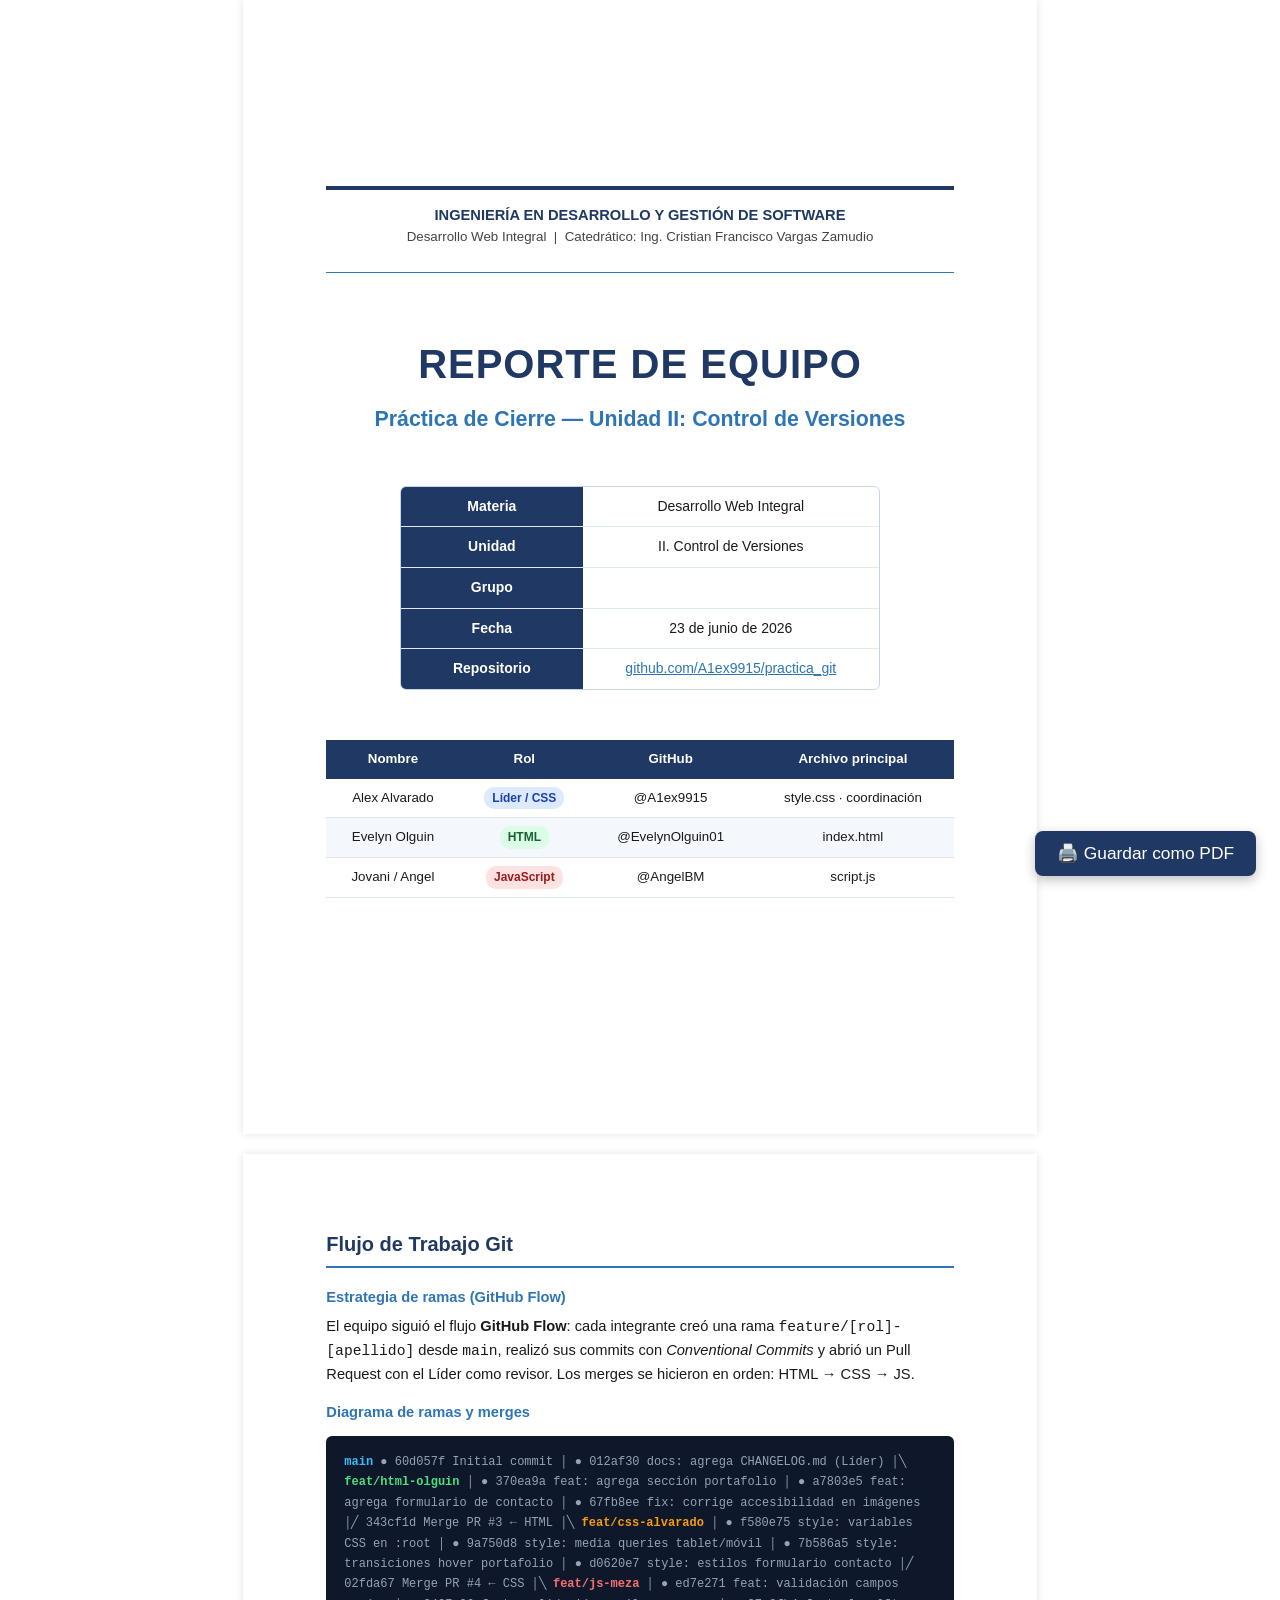
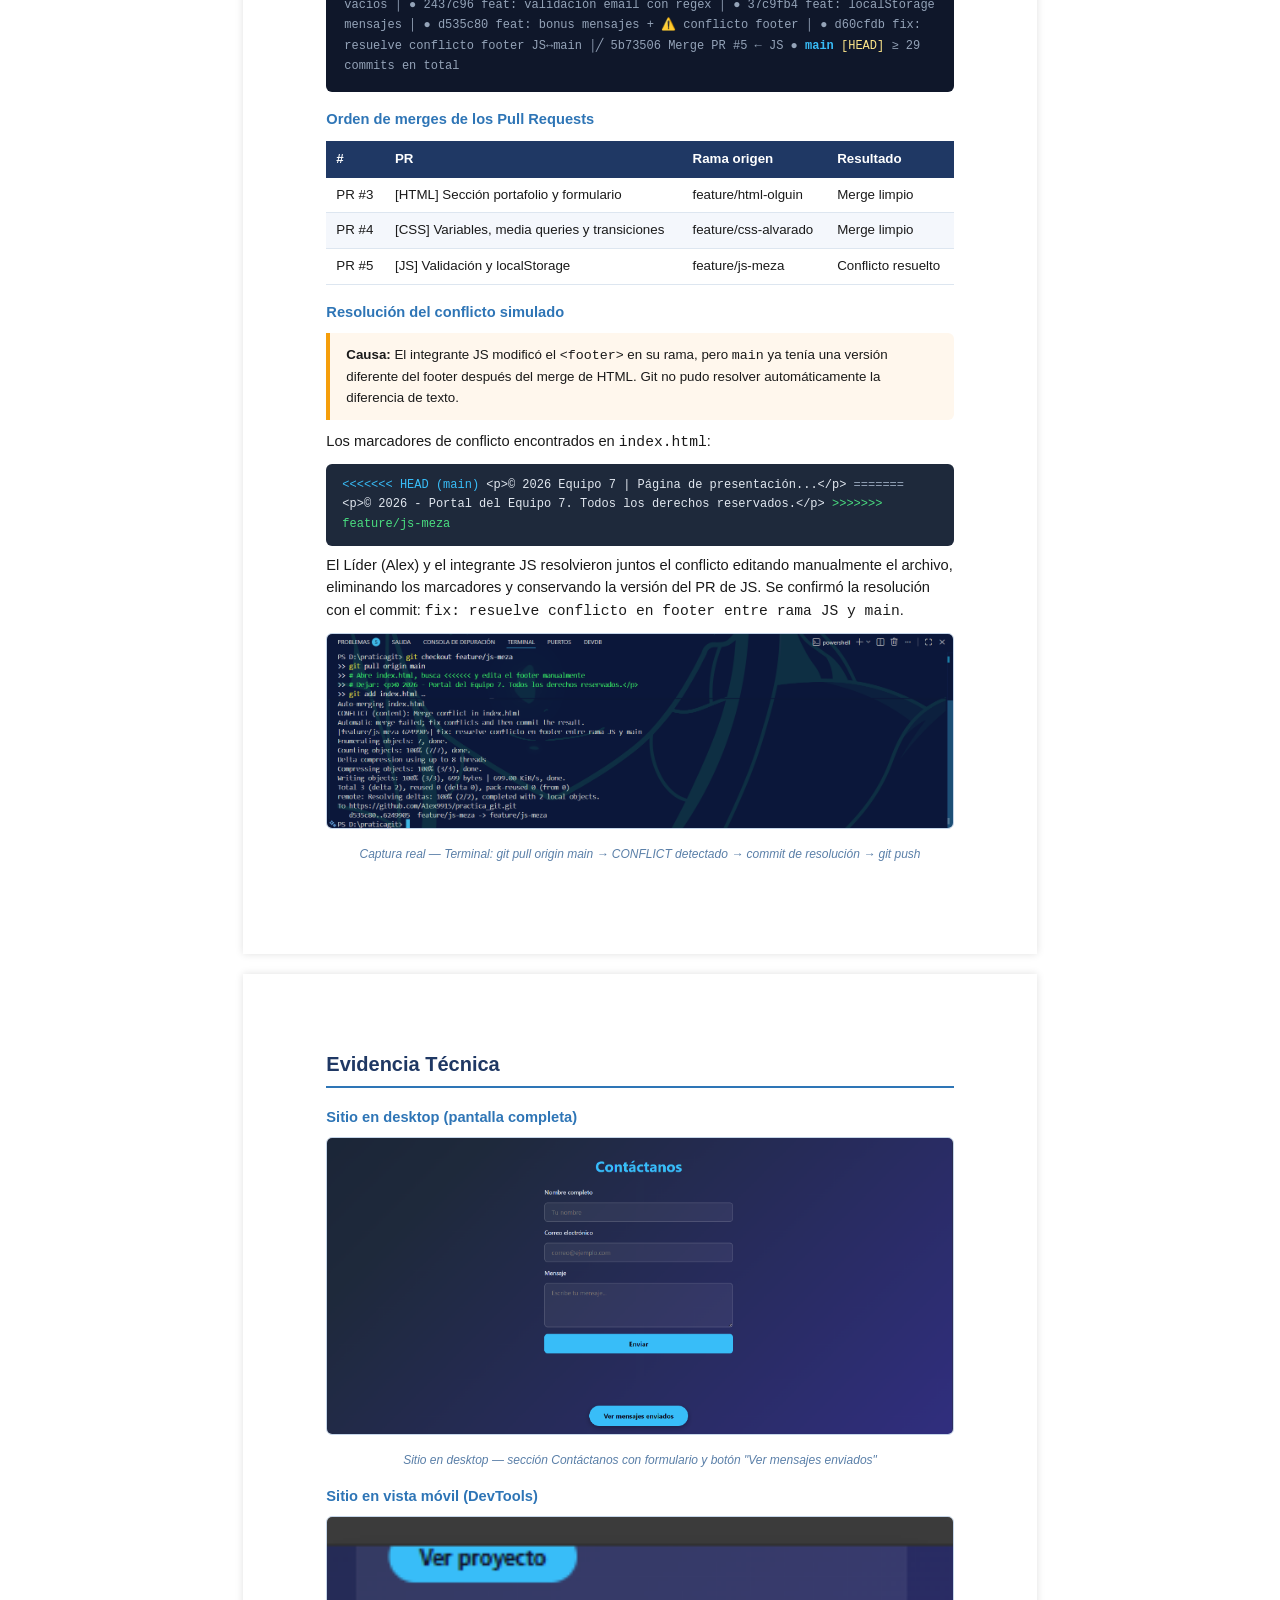
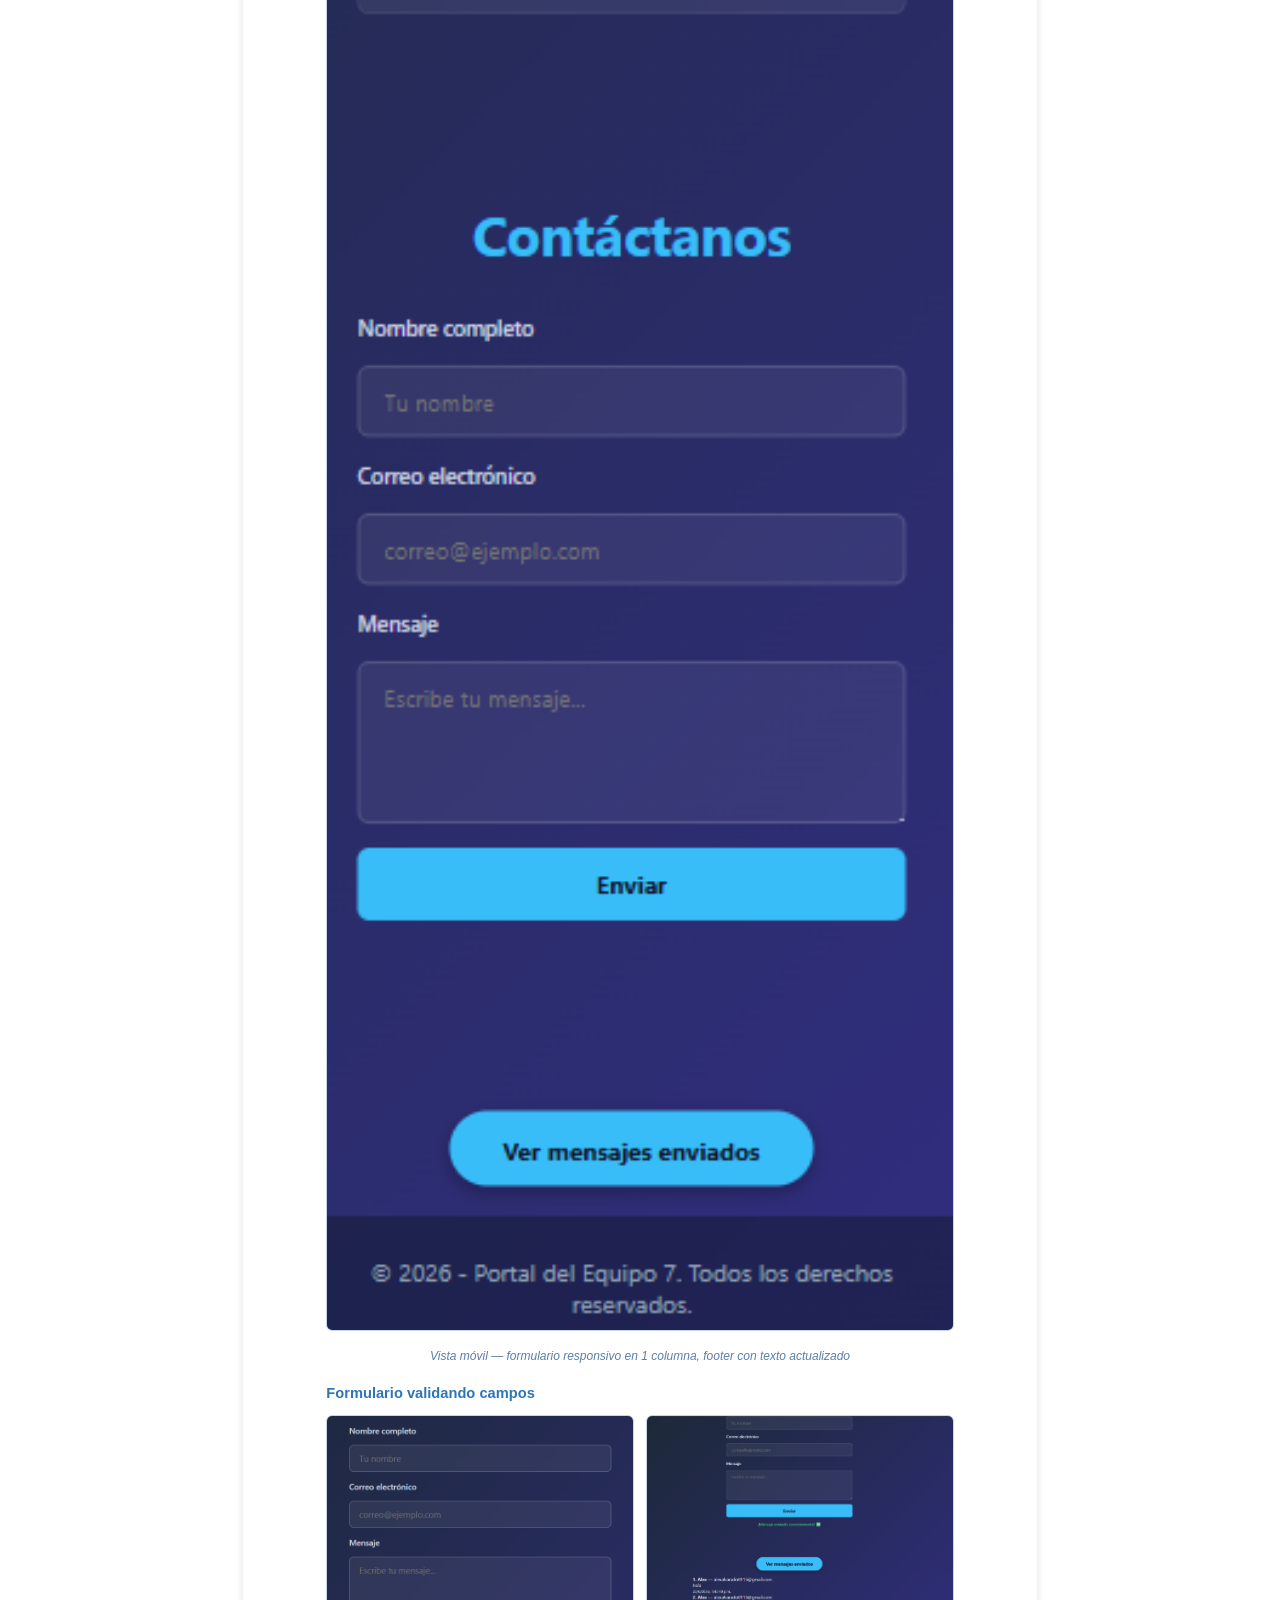
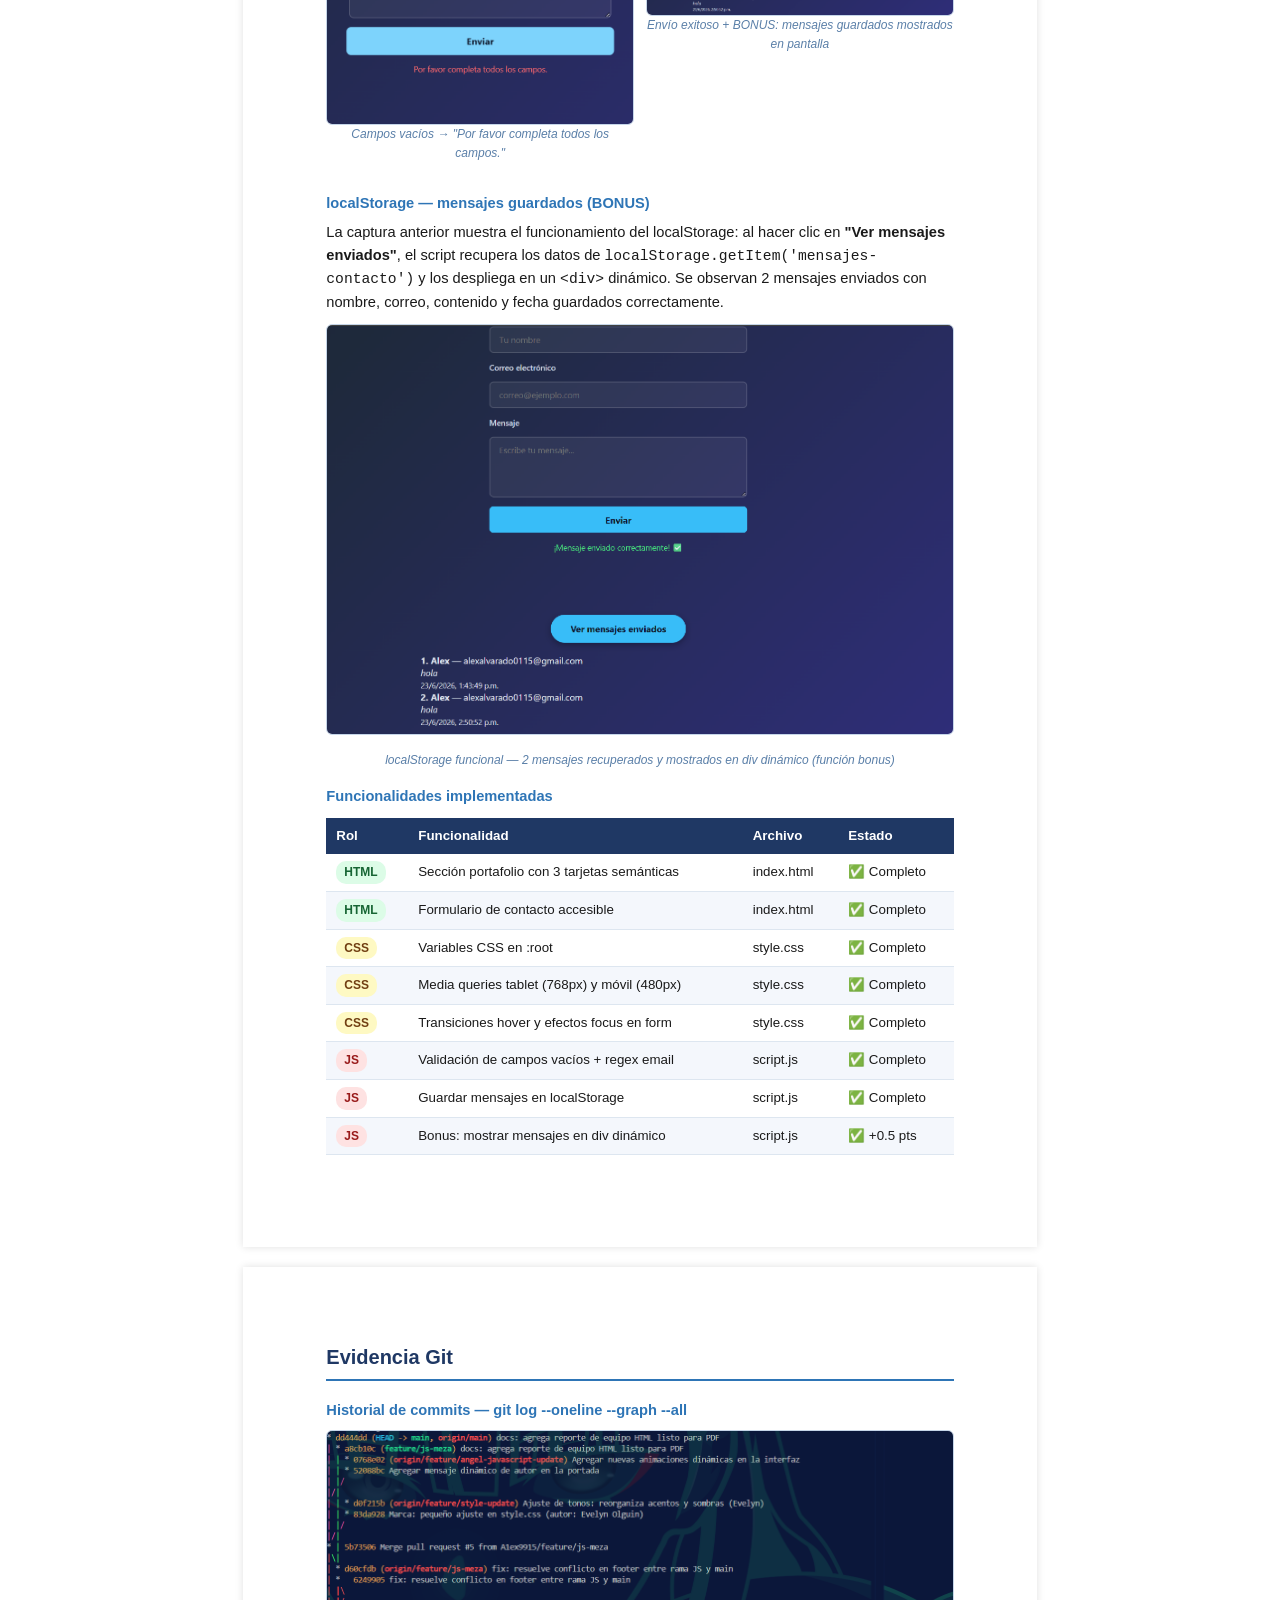
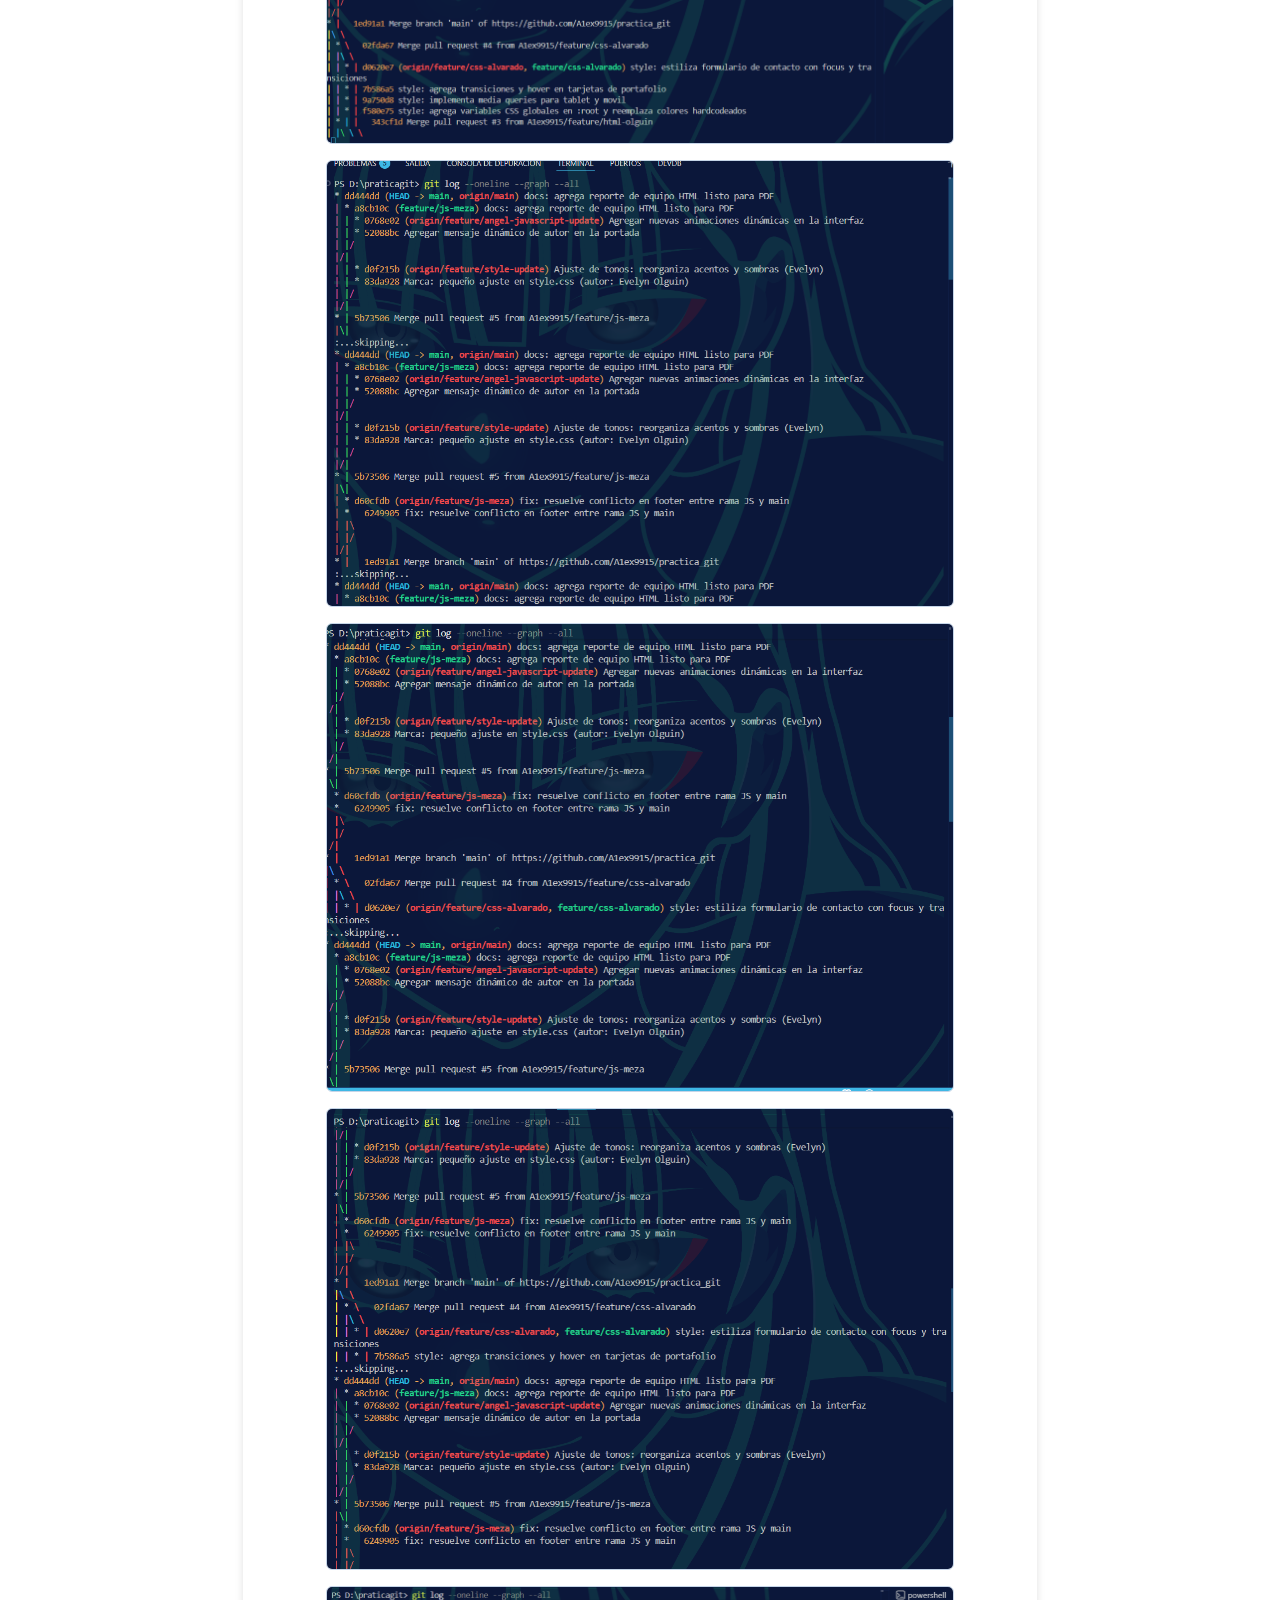
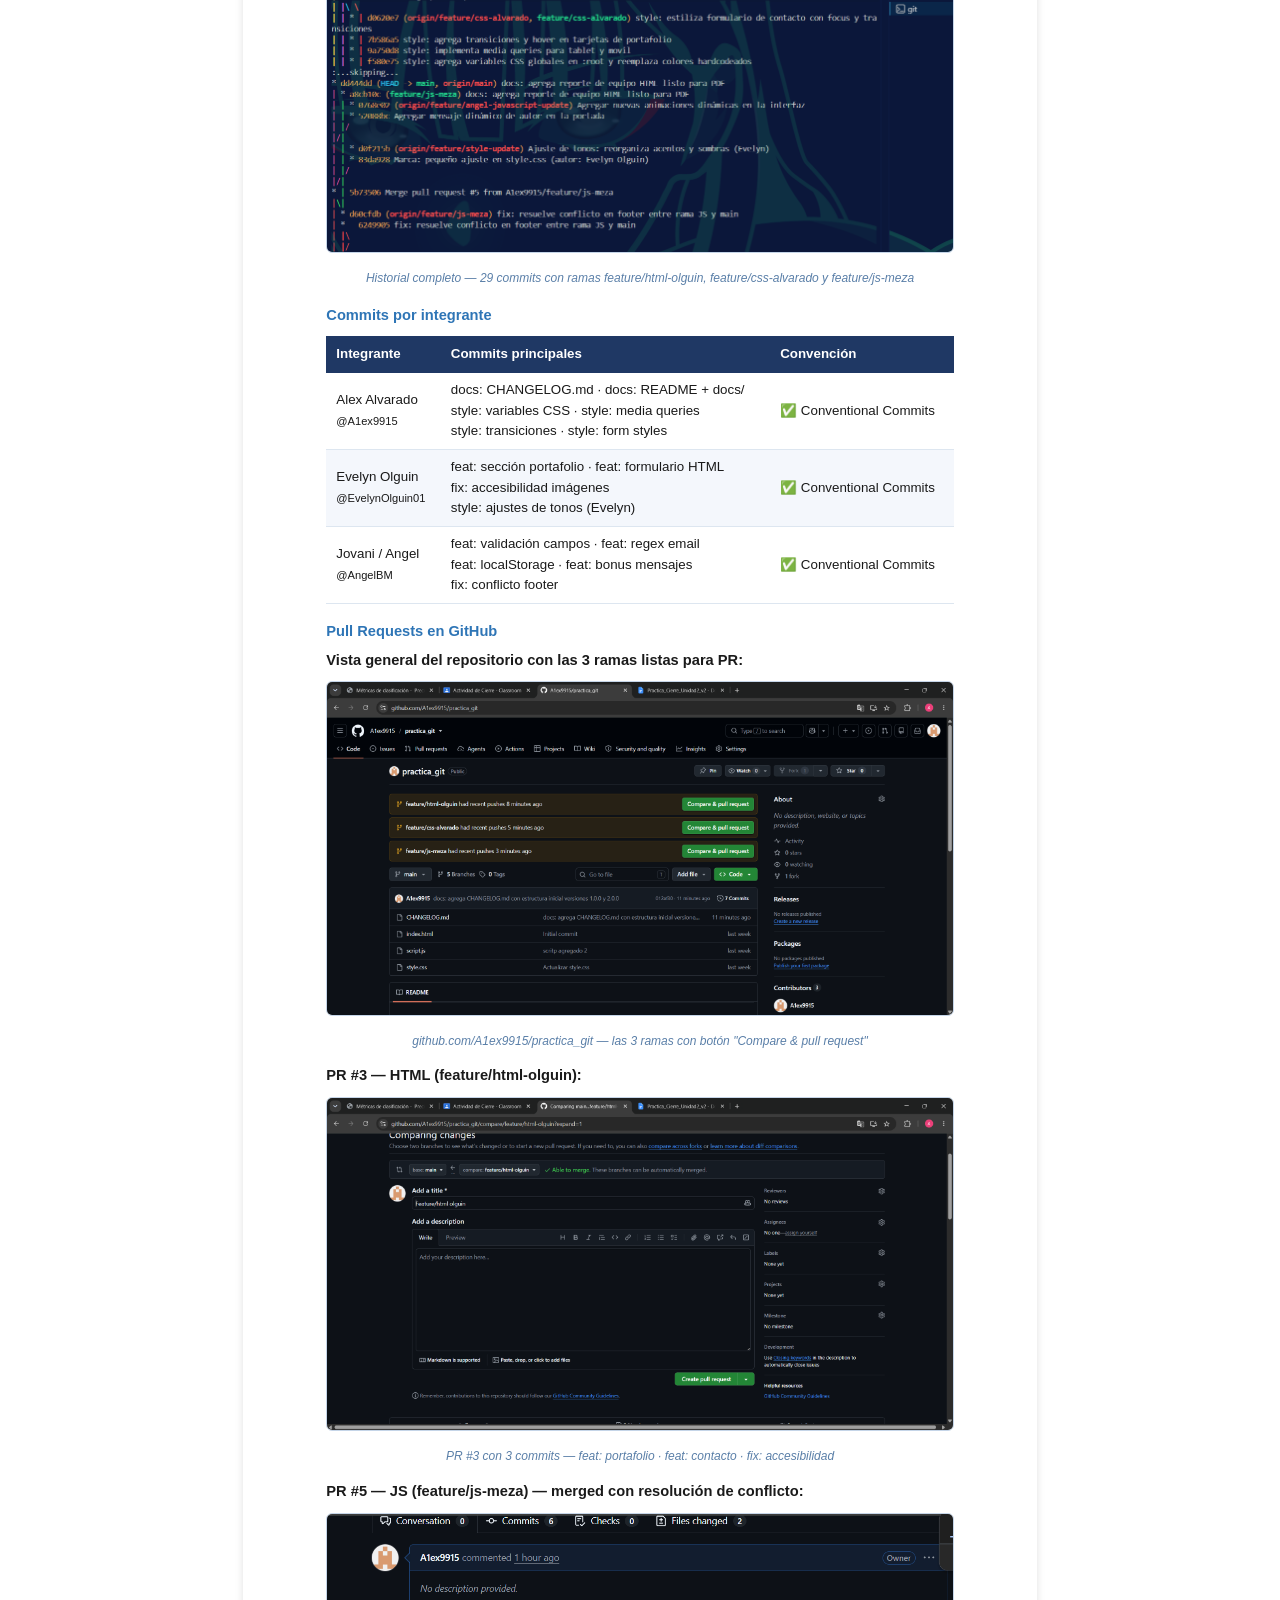
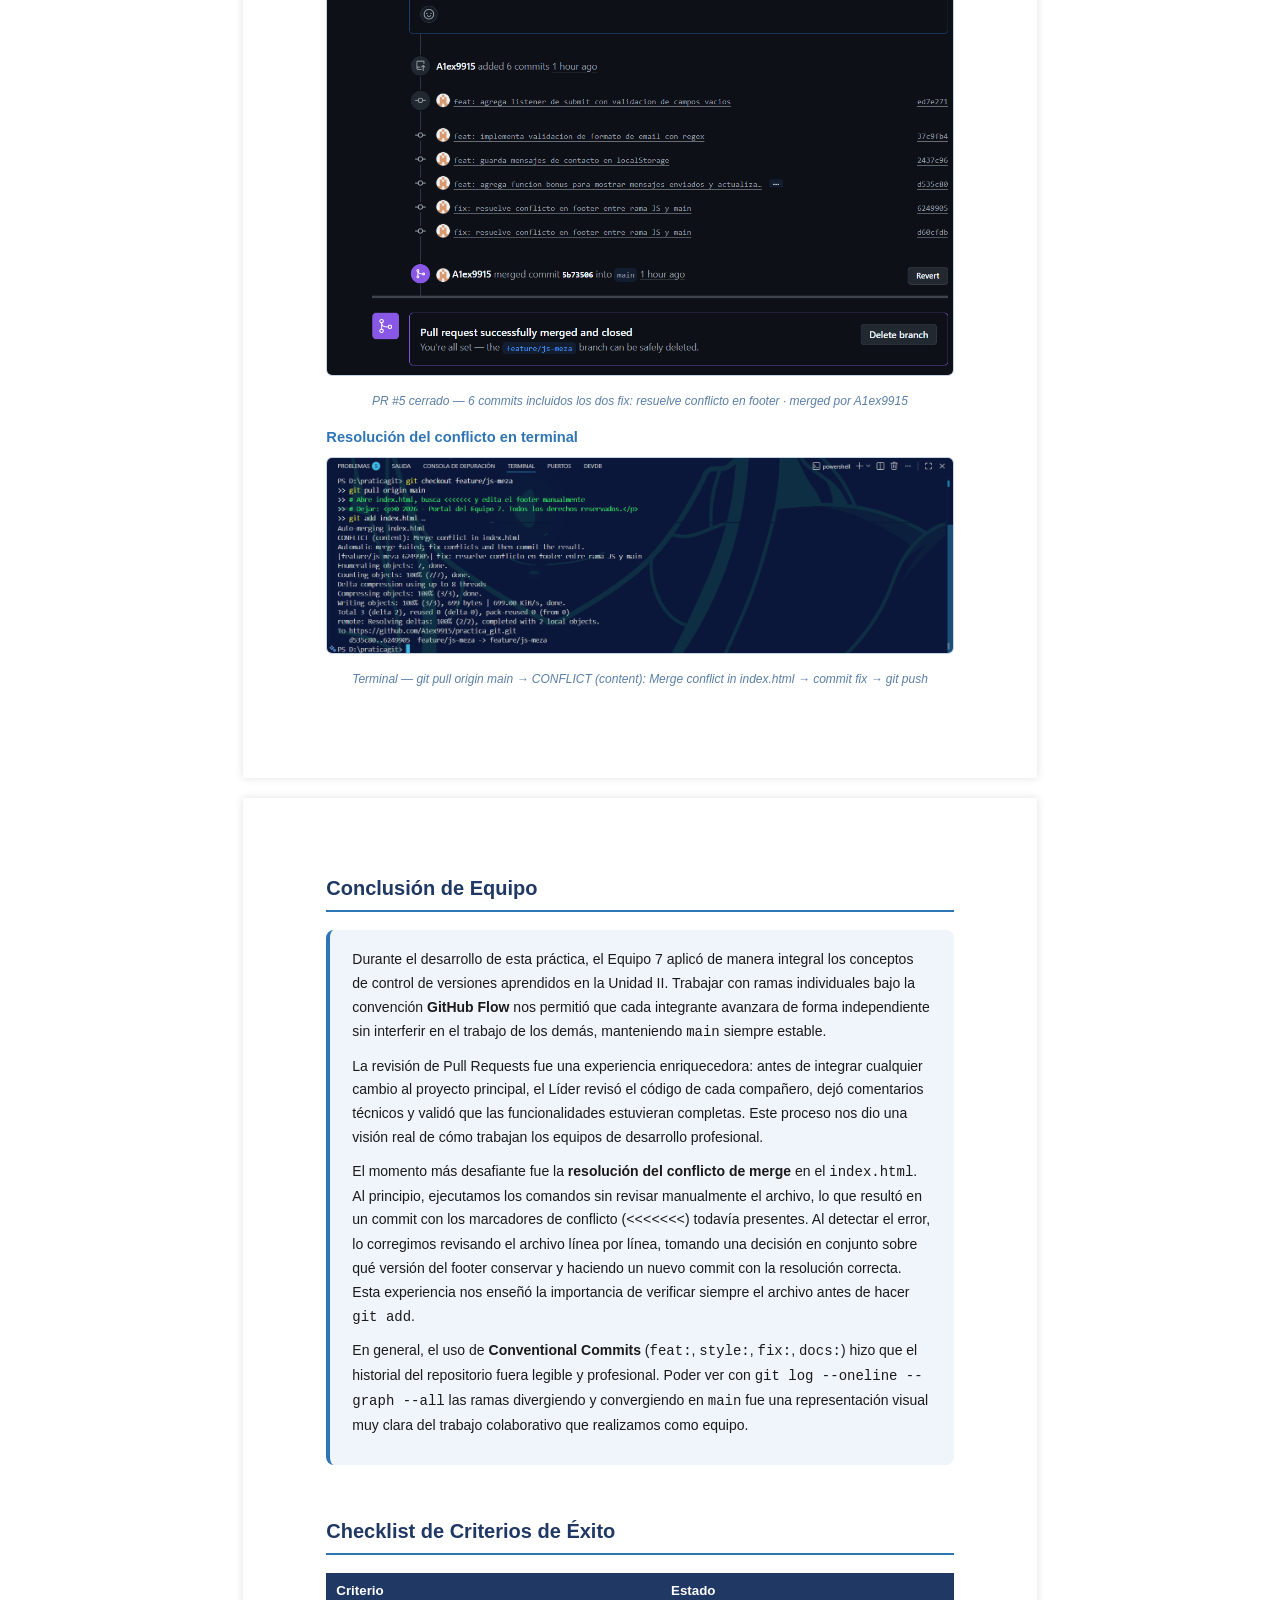
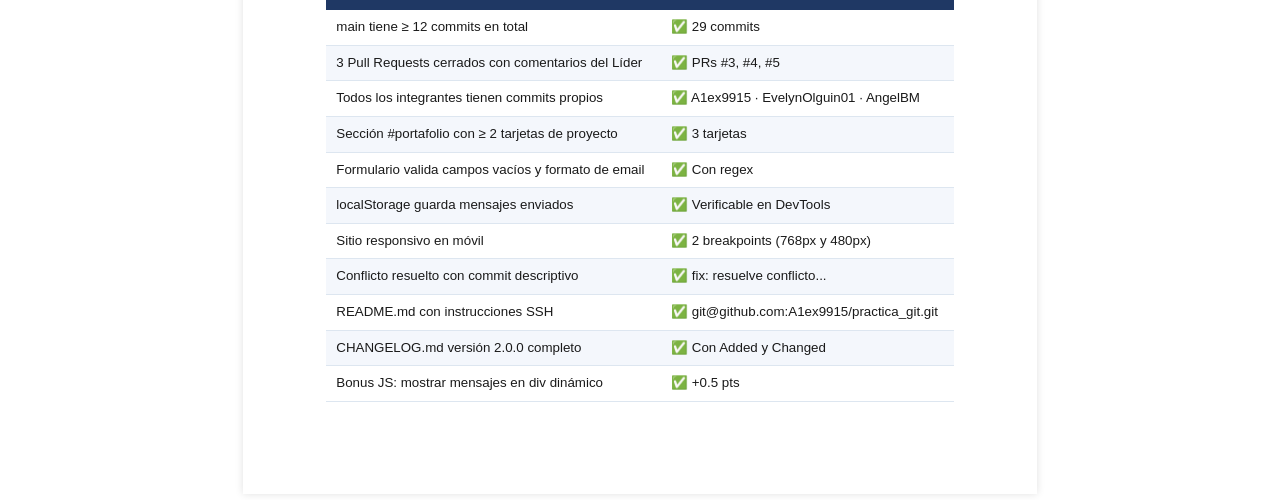
<file: docs/reporte-equipo.html>
<!DOCTYPE html>
<html lang="es">
<head>
  <meta charset="UTF-8">
  <meta name="viewport" content="width=device-width, initial-scale=1.0">
  <title>Reporte de Equipo — Práctica de Cierre Unidad II</title>
  <style>
    * { margin: 0; padding: 0; box-sizing: border-box; }

    body {
      font-family: 'Segoe UI', Arial, sans-serif;
      font-size: 11pt;
      color: #1a1a1a;
      background: white;
      line-height: 1.55;
    }

    /* ── Página ── */
    .page {
      width: 21cm;
      min-height: 29.7cm;
      margin: 0 auto 20px;
      padding: 2cm 2.2cm;
      background: white;
      box-shadow: 0 0 8px rgba(0,0,0,0.12);
    }

    @media print {
      body { background: white; }
      .page { box-shadow: none; margin: 0; padding: 1.8cm 2cm; page-break-after: always; }
      .page:last-child { page-break-after: avoid; }
      .no-print { display: none; }
    }

    /* ── Portada ── */
    .portada {
      display: flex;
      flex-direction: column;
      align-items: center;
      justify-content: center;
      text-align: center;
      min-height: 26cm;
      gap: 0;
    }

    .inst-header {
      border-top: 4px solid #1f3864;
      border-bottom: 1px solid #2e75b6;
      padding: 14px 0;
      width: 100%;
      margin-bottom: 60px;
    }

    .inst-header p { font-size: 10pt; color: #444; }
    .inst-header strong { font-size: 11pt; color: #1f3864; }

    .portada h1 {
      font-size: 30pt;
      color: #1f3864;
      letter-spacing: 1px;
      margin-bottom: 8px;
    }

    .portada h2 {
      font-size: 16pt;
      color: #2e75b6;
      font-weight: 600;
      margin-bottom: 50px;
    }

    .ficha {
      border: 1px solid #c5d5e8;
      border-radius: 6px;
      overflow: hidden;
      width: 100%;
      max-width: 480px;
      margin-bottom: 50px;
    }

    .ficha table { width: 100%; border-collapse: collapse; }
    .ficha td { padding: 9px 14px; font-size: 10.5pt; border-bottom: 1px solid #e0e8f0; }
    .ficha td:first-child { background: #1f3864; color: white; font-weight: 600; width: 38%; }
    .ficha tr:last-child td { border-bottom: none; }

    .integrantes { width: 100%; margin-bottom: 50px; }
    .integrantes table { width: 100%; border-collapse: collapse; }
    .integrantes th {
      background: #1f3864; color: white;
      padding: 9px 12px; font-size: 10pt;
    }
    .integrantes td {
      padding: 8px 12px; border-bottom: 1px solid #dde6f0;
      font-size: 10pt;
    }
    .integrantes tr:nth-child(even) td { background: #f4f7fc; }

    .portada footer-note {
      font-size: 9pt; color: #888;
    }

    /* ── Secciones internas ── */
    .section-title {
      font-size: 15pt;
      color: #1f3864;
      border-bottom: 2px solid #2e75b6;
      padding-bottom: 6px;
      margin-bottom: 18px;
      margin-top: 28px;
    }

    .section-title:first-of-type { margin-top: 0; }

    h3 {
      font-size: 11pt;
      color: #2e75b6;
      margin: 16px 0 6px;
    }

    p { margin-bottom: 10px; }

    /* ── GitGraph ── */
    .gitgraph {
      font-family: 'Courier New', monospace;
      font-size: 9pt;
      background: #0f172a;
      color: #e2e8f0;
      padding: 16px 18px;
      border-radius: 6px;
      line-height: 1.7;
      margin: 12px 0;
      overflow-x: auto;
    }

    .git-main    { color: #38bdf8; font-weight: bold; }
    .git-html    { color: #4ade80; font-weight: bold; }
    .git-css     { color: #f59e0b; font-weight: bold; }
    .git-js      { color: #f87171; font-weight: bold; }
    .git-commit  { color: #94a3b8; }
    .git-merge   { color: #c084fc; }
    .git-tag     { color: #fde68a; }

    /* ── Tabla ── */
    table.data {
      width: 100%;
      border-collapse: collapse;
      font-size: 10pt;
      margin: 10px 0 16px;
    }

    table.data th {
      background: #1f3864;
      color: white;
      padding: 8px 10px;
      text-align: left;
    }

    table.data td {
      padding: 7px 10px;
      border-bottom: 1px solid #dde6f0;
    }

    table.data tr:nth-child(even) td { background: #f4f7fc; }

    /* ── Screenshot placeholder ── */
    .screenshot {
      border: 2px dashed #aac4e0;
      border-radius: 6px;
      background: #f0f5fb;
      min-height: 160px;
      display: flex;
      align-items: center;
      justify-content: center;
      color: #5a7fa8;
      font-size: 10pt;
      text-align: center;
      padding: 14px;
      margin: 10px 0 16px;
    }

    .screenshot-grid {
      display: grid;
      grid-template-columns: 1fr 1fr;
      gap: 12px;
      margin: 10px 0 16px;
    }

    /* ── Badges ── */
    .badge {
      display: inline-block;
      padding: 2px 8px;
      border-radius: 10px;
      font-size: 9pt;
      font-weight: 600;
    }
    .badge-html { background: #dcfce7; color: #166534; }
    .badge-css  { background: #fef9c3; color: #713f12; }
    .badge-js   { background: #fee2e2; color: #991b1b; }
    .badge-lead { background: #dbeafe; color: #1e40af; }

    /* ── Conflicto ── */
    .conflict-box {
      background: #fff7ed;
      border-left: 4px solid #f59e0b;
      padding: 12px 16px;
      border-radius: 0 6px 6px 0;
      margin: 10px 0;
      font-size: 10pt;
    }

    .code {
      font-family: 'Courier New', monospace;
      font-size: 9pt;
      background: #1e293b;
      color: #e2e8f0;
      padding: 12px 16px;
      border-radius: 6px;
      margin: 8px 0;
      line-height: 1.6;
    }

    .code .c-head  { color: #38bdf8; }
    .code .c-sep   { color: #94a3b8; }
    .code .c-tail  { color: #4ade80; }
    .code .c-del   { color: #f87171; }
    .code .c-add   { color: #4ade80; }

    /* ── Conclusión ── */
    .conclusion {
      background: #f0f5fb;
      border-radius: 8px;
      padding: 18px 22px;
      border-left: 4px solid #2e75b6;
      font-size: 10.5pt;
      line-height: 1.7;
      margin-top: 10px;
    }

    /* ── Imágenes reales ── */
    .cap-img {
      width: 100%;
      border: 1px solid #c5d5e8;
      border-radius: 6px;
      display: block;
      margin: 8px 0 16px;
    }

    .cap-img-sm {
      width: 100%;
      border: 1px solid #c5d5e8;
      border-radius: 6px;
      display: block;
    }

    .cap-label {
      font-size: 9pt;
      color: #5a7fa8;
      text-align: center;
      margin-bottom: 14px;
      font-style: italic;
    }

    /* ── Print button ── */
    .print-btn {
      position: fixed;
      bottom: 24px;
      right: 24px;
      background: #1f3864;
      color: white;
      border: none;
      padding: 12px 22px;
      border-radius: 8px;
      font-size: 13pt;
      cursor: pointer;
      box-shadow: 0 4px 12px rgba(0,0,0,0.25);
    }
    .print-btn:hover { background: #2e75b6; }
  </style>
</head>
<body>

<!-- ════════════ PÁGINA 1 — PORTADA ════════════ -->
<div class="page">
  <div class="portada">

    <div class="inst-header">
      <strong>INGENIERÍA EN DESARROLLO Y GESTIÓN DE SOFTWARE</strong><br>
      <p>Desarrollo Web Integral &nbsp;|&nbsp; Catedrático: Ing. Cristian Francisco Vargas Zamudio</p>
    </div>

    <h1>REPORTE DE EQUIPO</h1>
    <h2>Práctica de Cierre — Unidad II: Control de Versiones</h2>

    <div class="ficha">
      <table>
        <tr><td>Materia</td><td>Desarrollo Web Integral</td></tr>
        <tr><td>Unidad</td><td>II. Control de Versiones</td></tr>
        <tr><td>Grupo</td><td><!-- AGREGA TU GRUPO AQUÍ --></td></tr>
        <tr><td>Fecha</td><td>23 de junio de 2026</td></tr>
        <tr><td>Repositorio</td><td><a href="https://github.com/A1ex9915/practica_git" style="color:#2e75b6">github.com/A1ex9915/practica_git</a></td></tr>
      </table>
    </div>

    <div class="integrantes">
      <table>
        <thead>
          <tr>
            <th>Nombre</th>
            <th>Rol</th>
            <th>GitHub</th>
            <th>Archivo principal</th>
          </tr>
        </thead>
        <tbody>
          <tr>
            <td>Alex Alvarado</td>
            <td><span class="badge badge-lead">Líder / CSS</span></td>
            <td>@A1ex9915</td>
            <td>style.css · coordinación</td>
          </tr>
          <tr>
            <td>Evelyn Olguin</td>
            <td><span class="badge badge-html">HTML</span></td>
            <td>@EvelynOlguin01</td>
            <td>index.html</td>
          </tr>
          <tr>
            <td>Jovani / Angel</td>
            <td><span class="badge badge-js">JavaScript</span></td>
            <td>@AngelBM</td>
            <td>script.js</td>
          </tr>
        </tbody>
      </table>
    </div>

  </div>
</div>


<!-- ════════════ PÁGINA 2 — FLUJO DE TRABAJO ════════════ -->
<div class="page">

  <h2 class="section-title">Flujo de Trabajo Git</h2>

  <h3>Estrategia de ramas (GitHub Flow)</h3>
  <p>
    El equipo siguió el flujo <strong>GitHub Flow</strong>: cada integrante creó una rama
    <code>feature/[rol]-[apellido]</code> desde <code>main</code>, realizó sus commits con
    <em>Conventional Commits</em> y abrió un Pull Request con el Líder como revisor.
    Los merges se hicieron en orden: HTML → CSS → JS.
  </p>

  <h3>Diagrama de ramas y merges</h3>
  <div class="gitgraph">
<span class="git-main">main</span>          <span class="git-commit">●  60d057f  Initial commit</span>
                 <span class="git-commit">│</span>
                 <span class="git-commit">●  012af30  docs: agrega CHANGELOG.md (Líder)</span>
                 <span class="git-commit">│╲</span>
<span class="git-html">feat/html-olguin</span>  <span class="git-commit">│ ●  370ea9a  feat: agrega sección portafolio</span>
                 <span class="git-commit">│ ●  a7803e5  feat: agrega formulario de contacto</span>
                 <span class="git-commit">│ ●  67fb8ee  fix: corrige accesibilidad en imágenes</span>
                 <span class="git-commit">│╱  343cf1d  Merge PR #3 ← HTML</span>
                 <span class="git-commit">│╲</span>
<span class="git-css">feat/css-alvarado</span> <span class="git-commit">│ ●  f580e75  style: variables CSS en :root</span>
                 <span class="git-commit">│ ●  9a750d8  style: media queries tablet/móvil</span>
                 <span class="git-commit">│ ●  7b586a5  style: transiciones hover portafolio</span>
                 <span class="git-commit">│ ●  d0620e7  style: estilos formulario contacto</span>
                 <span class="git-commit">│╱  02fda67  Merge PR #4 ← CSS</span>
                 <span class="git-commit">│╲</span>
<span class="git-js">feat/js-meza</span>      <span class="git-commit">│ ●  ed7e271  feat: validación campos vacíos</span>
                 <span class="git-commit">│ ●  2437c96  feat: validación email con regex</span>
                 <span class="git-commit">│ ●  37c9fb4  feat: localStorage mensajes</span>
                 <span class="git-commit">│ ●  d535c80  feat: bonus mensajes + ⚠️ conflicto footer</span>
                 <span class="git-commit">│ ●  d60cfdb  fix: resuelve conflicto footer JS↔main</span>
                 <span class="git-commit">│╱  5b73506  Merge PR #5 ← JS</span>
                 <span class="git-commit">●</span>
<span class="git-main">main </span><span class="git-tag">[HEAD]</span>    <span class="git-commit">≥ 29 commits en total</span>
  </div>

  <h3>Orden de merges de los Pull Requests</h3>
  <table class="data">
    <thead>
      <tr><th>#</th><th>PR</th><th>Rama origen</th><th>Resultado</th></tr>
    </thead>
    <tbody>
      <tr><td>PR #3</td><td>[HTML] Sección portafolio y formulario</td><td>feature/html-olguin</td><td>Merge limpio</td></tr>
      <tr><td>PR #4</td><td>[CSS] Variables, media queries y transiciones</td><td>feature/css-alvarado</td><td>Merge limpio</td></tr>
      <tr><td>PR #5</td><td>[JS] Validación y localStorage</td><td>feature/js-meza</td><td>Conflicto resuelto</td></tr>
    </tbody>
  </table>

  <h3>Resolución del conflicto simulado</h3>
  <div class="conflict-box">
    <strong>Causa:</strong> El integrante JS modificó el <code>&lt;footer&gt;</code> en su rama, pero
    <code>main</code> ya tenía una versión diferente del footer después del merge de HTML.
    Git no pudo resolver automáticamente la diferencia de texto.
  </div>

  <p>Los marcadores de conflicto encontrados en <code>index.html</code>:</p>
  <div class="code">
<span class="c-head">&lt;&lt;&lt;&lt;&lt;&lt;&lt; HEAD (main)</span>
  &lt;p&gt;© 2026 Equipo 7 | Página de presentación...&lt;/p&gt;
<span class="c-sep">=======</span>
  &lt;p&gt;© 2026 - Portal del Equipo 7. Todos los derechos reservados.&lt;/p&gt;
<span class="c-tail">&gt;&gt;&gt;&gt;&gt;&gt;&gt; feature/js-meza</span>
  </div>

  <p>
    El Líder (Alex) y el integrante JS resolvieron juntos el conflicto editando manualmente
    el archivo, eliminando los marcadores y conservando la versión del PR de JS.
    Se confirmó la resolución con el commit:
    <code>fix: resuelve conflicto en footer entre rama JS y main</code>.
  </p>

  <img src="img_capturas/conflicto_pr.png" alt="Terminal mostrando el conflicto detectado y su resolución" class="cap-img">
  <p class="cap-label">Captura real — Terminal: git pull origin main → CONFLICT detectado → commit de resolución → git push</p>

</div>


<!-- ════════════ PÁGINA 3 — EVIDENCIA TÉCNICA ════════════ -->
<div class="page">

  <h2 class="section-title">Evidencia Técnica</h2>

  <h3>Sitio en desktop (pantalla completa)</h3>
  <img src="img_capturas/vista_principal.png" alt="Sitio web Equipo 7 en vista desktop" class="cap-img">
  <p class="cap-label">Sitio en desktop — sección Contáctanos con formulario y botón "Ver mensajes enviados"</p>

  <h3>Sitio en vista móvil (DevTools)</h3>
  <img src="img_capturas/vista_phone.png" alt="Sitio web Equipo 7 en vista móvil" class="cap-img">
  <p class="cap-label">Vista móvil — formulario responsivo en 1 columna, footer con texto actualizado</p>

  <h3>Formulario validando campos</h3>
  <div class="screenshot-grid">
    <div>
      <img src="img_capturas/datos_vacios.png" alt="Formulario con error de validación" class="cap-img-sm">
      <p class="cap-label">Campos vacíos → "Por favor completa todos los campos."</p>
    </div>
    <div>
      <img src="img_capturas/datos_enviados.png" alt="Formulario enviado con éxito y mensajes guardados" class="cap-img-sm">
      <p class="cap-label">Envío exitoso + BONUS: mensajes guardados mostrados en pantalla</p>
    </div>
  </div>

  <h3>localStorage — mensajes guardados (BONUS)</h3>
  <p>
    La captura anterior muestra el funcionamiento del localStorage: al hacer clic en
    <strong>"Ver mensajes enviados"</strong>, el script recupera los datos de
    <code>localStorage.getItem('mensajes-contacto')</code> y los despliega en un
    <code>&lt;div&gt;</code> dinámico. Se observan 2 mensajes enviados con nombre, correo,
    contenido y fecha guardados correctamente.
  </p>
  <img src="img_capturas/datos_enviados.png" alt="Mensajes guardados en localStorage mostrados en pantalla" class="cap-img">
  <p class="cap-label">localStorage funcional — 2 mensajes recuperados y mostrados en div dinámico (función bonus)</p>

  <h3>Funcionalidades implementadas</h3>
  <table class="data">
    <thead>
      <tr><th>Rol</th><th>Funcionalidad</th><th>Archivo</th><th>Estado</th></tr>
    </thead>
    <tbody>
      <tr><td><span class="badge badge-html">HTML</span></td><td>Sección portafolio con 3 tarjetas semánticas</td><td>index.html</td><td>✅ Completo</td></tr>
      <tr><td><span class="badge badge-html">HTML</span></td><td>Formulario de contacto accesible</td><td>index.html</td><td>✅ Completo</td></tr>
      <tr><td><span class="badge badge-css">CSS</span></td><td>Variables CSS en :root</td><td>style.css</td><td>✅ Completo</td></tr>
      <tr><td><span class="badge badge-css">CSS</span></td><td>Media queries tablet (768px) y móvil (480px)</td><td>style.css</td><td>✅ Completo</td></tr>
      <tr><td><span class="badge badge-css">CSS</span></td><td>Transiciones hover y efectos focus en form</td><td>style.css</td><td>✅ Completo</td></tr>
      <tr><td><span class="badge badge-js">JS</span></td><td>Validación de campos vacíos + regex email</td><td>script.js</td><td>✅ Completo</td></tr>
      <tr><td><span class="badge badge-js">JS</span></td><td>Guardar mensajes en localStorage</td><td>script.js</td><td>✅ Completo</td></tr>
      <tr><td><span class="badge badge-js">JS</span></td><td>Bonus: mostrar mensajes en div dinámico</td><td>script.js</td><td>✅ +0.5 pts</td></tr>
    </tbody>
  </table>

</div>


<!-- ════════════ PÁGINA 4 — EVIDENCIA GIT ════════════ -->
<div class="page">

  <h2 class="section-title">Evidencia Git</h2>

  <h3>Historial de commits — git log --oneline --graph --all</h3>
  <img src="img_capturas/git_log1 (1).png" alt="git log parte 1" class="cap-img">
  <img src="img_capturas/git_log1 (2).png" alt="git log parte 2" class="cap-img">
  <img src="img_capturas/git_log1 (3).png" alt="git log parte 3" class="cap-img">
  <img src="img_capturas/git_log1 (4).png" alt="git log parte 4" class="cap-img">
  <img src="img_capturas/git_log1 (5).png" alt="git log parte 5" class="cap-img">
  <p class="cap-label">Historial completo — 29 commits con ramas feature/html-olguin, feature/css-alvarado y feature/js-meza</p>

  <h3>Commits por integrante</h3>
  <table class="data">
    <thead>
      <tr><th>Integrante</th><th>Commits principales</th><th>Convención</th></tr>
    </thead>
    <tbody>
      <tr>
        <td>Alex Alvarado<br><small>@A1ex9915</small></td>
        <td>
          docs: CHANGELOG.md · docs: README + docs/<br>
          style: variables CSS · style: media queries<br>
          style: transiciones · style: form styles
        </td>
        <td>✅ Conventional Commits</td>
      </tr>
      <tr>
        <td>Evelyn Olguin<br><small>@EvelynOlguin01</small></td>
        <td>
          feat: sección portafolio · feat: formulario HTML<br>
          fix: accesibilidad imágenes<br>
          style: ajustes de tonos (Evelyn)
        </td>
        <td>✅ Conventional Commits</td>
      </tr>
      <tr>
        <td>Jovani / Angel<br><small>@AngelBM</small></td>
        <td>
          feat: validación campos · feat: regex email<br>
          feat: localStorage · feat: bonus mensajes<br>
          fix: conflicto footer
        </td>
        <td>✅ Conventional Commits</td>
      </tr>
    </tbody>
  </table>

  <h3>Pull Requests en GitHub</h3>

  <p><strong>Vista general del repositorio con las 3 ramas listas para PR:</strong></p>
  <img src="img_capturas/pull_request.png" alt="Repositorio GitHub mostrando las 3 ramas feature" class="cap-img">
  <p class="cap-label">github.com/A1ex9915/practica_git — las 3 ramas con botón "Compare &amp; pull request"</p>

  <p><strong>PR #3 — HTML (feature/html-olguin):</strong></p>
  <img src="img_capturas/pull_request_olguin.png" alt="PR #3 HTML con 3 commits" class="cap-img">
  <p class="cap-label">PR #3 con 3 commits — feat: portafolio · feat: contacto · fix: accesibilidad</p>

  <p><strong>PR #5 — JS (feature/js-meza) — merged con resolución de conflicto:</strong></p>
  <img src="img_capturas/pull_requet_ conflicto.png" alt="PR #5 JS merged con commits de resolución de conflicto" class="cap-img">
  <p class="cap-label">PR #5 cerrado — 6 commits incluidos los dos fix: resuelve conflicto en footer · merged por A1ex9915</p>

  <h3>Resolución del conflicto en terminal</h3>
  <img src="img_capturas/conflicto_pr.png" alt="Terminal mostrando resolución del conflicto" class="cap-img">
  <p class="cap-label">Terminal — git pull origin main → CONFLICT (content): Merge conflict in index.html → commit fix → git push</p>

</div>


<!-- ════════════ PÁGINA 5 — CONCLUSIÓN ════════════ -->
<div class="page">

  <h2 class="section-title">Conclusión de Equipo</h2>

  <div class="conclusion">
    <p>
      Durante el desarrollo de esta práctica, el Equipo 7 aplicó de manera integral los conceptos
      de control de versiones aprendidos en la Unidad II. Trabajar con ramas individuales bajo
      la convención <strong>GitHub Flow</strong> nos permitió que cada integrante avanzara de forma
      independiente sin interferir en el trabajo de los demás, manteniendo <code>main</code>
      siempre estable.
    </p>
    <p>
      La revisión de Pull Requests fue una experiencia enriquecedora: antes de integrar cualquier
      cambio al proyecto principal, el Líder revisó el código de cada compañero, dejó comentarios
      técnicos y validó que las funcionalidades estuvieran completas. Este proceso nos dio una
      visión real de cómo trabajan los equipos de desarrollo profesional.
    </p>
    <p>
      El momento más desafiante fue la <strong>resolución del conflicto de merge</strong> en el
      <code>index.html</code>. Al principio, ejecutamos los comandos sin revisar manualmente el
      archivo, lo que resultó en un commit con los marcadores de conflicto (<code>&lt;&lt;&lt;&lt;&lt;&lt;&lt;</code>)
      todavía presentes. Al detectar el error, lo corregimos revisando el archivo línea por línea,
      tomando una decisión en conjunto sobre qué versión del footer conservar y haciendo un nuevo
      commit con la resolución correcta. Esta experiencia nos enseñó la importancia de verificar
      siempre el archivo antes de hacer <code>git add</code>.
    </p>
    <p>
      En general, el uso de <strong>Conventional Commits</strong> (<code>feat:</code>,
      <code>style:</code>, <code>fix:</code>, <code>docs:</code>) hizo que el historial del
      repositorio fuera legible y profesional. Poder ver con <code>git log --oneline --graph --all</code>
      las ramas divergiendo y convergiendo en <code>main</code> fue una representación visual
      muy clara del trabajo colaborativo que realizamos como equipo.
    </p>
  </div>

  <br>

  <h2 class="section-title">Checklist de Criterios de Éxito</h2>
  <table class="data">
    <thead>
      <tr><th>Criterio</th><th>Estado</th></tr>
    </thead>
    <tbody>
      <tr><td>main tiene ≥ 12 commits en total</td><td>✅ 29 commits</td></tr>
      <tr><td>3 Pull Requests cerrados con comentarios del Líder</td><td>✅ PRs #3, #4, #5</td></tr>
      <tr><td>Todos los integrantes tienen commits propios</td><td>✅ A1ex9915 · EvelynOlguin01 · AngelBM</td></tr>
      <tr><td>Sección #portafolio con ≥ 2 tarjetas de proyecto</td><td>✅ 3 tarjetas</td></tr>
      <tr><td>Formulario valida campos vacíos y formato de email</td><td>✅ Con regex</td></tr>
      <tr><td>localStorage guarda mensajes enviados</td><td>✅ Verificable en DevTools</td></tr>
      <tr><td>Sitio responsivo en móvil</td><td>✅ 2 breakpoints (768px y 480px)</td></tr>
      <tr><td>Conflicto resuelto con commit descriptivo</td><td>✅ fix: resuelve conflicto...</td></tr>
      <tr><td>README.md con instrucciones SSH</td><td>✅ git@github.com:A1ex9915/practica_git.git</td></tr>
      <tr><td>CHANGELOG.md versión 2.0.0 completo</td><td>✅ Con Added y Changed</td></tr>
      <tr><td>Bonus JS: mostrar mensajes en div dinámico</td><td>✅ +0.5 pts</td></tr>
    </tbody>
  </table>

</div>

<!-- Botón de impresión -->
<button class="print-btn no-print" onclick="window.print()">🖨️ Guardar como PDF</button>

</body>
</html>
</file>
